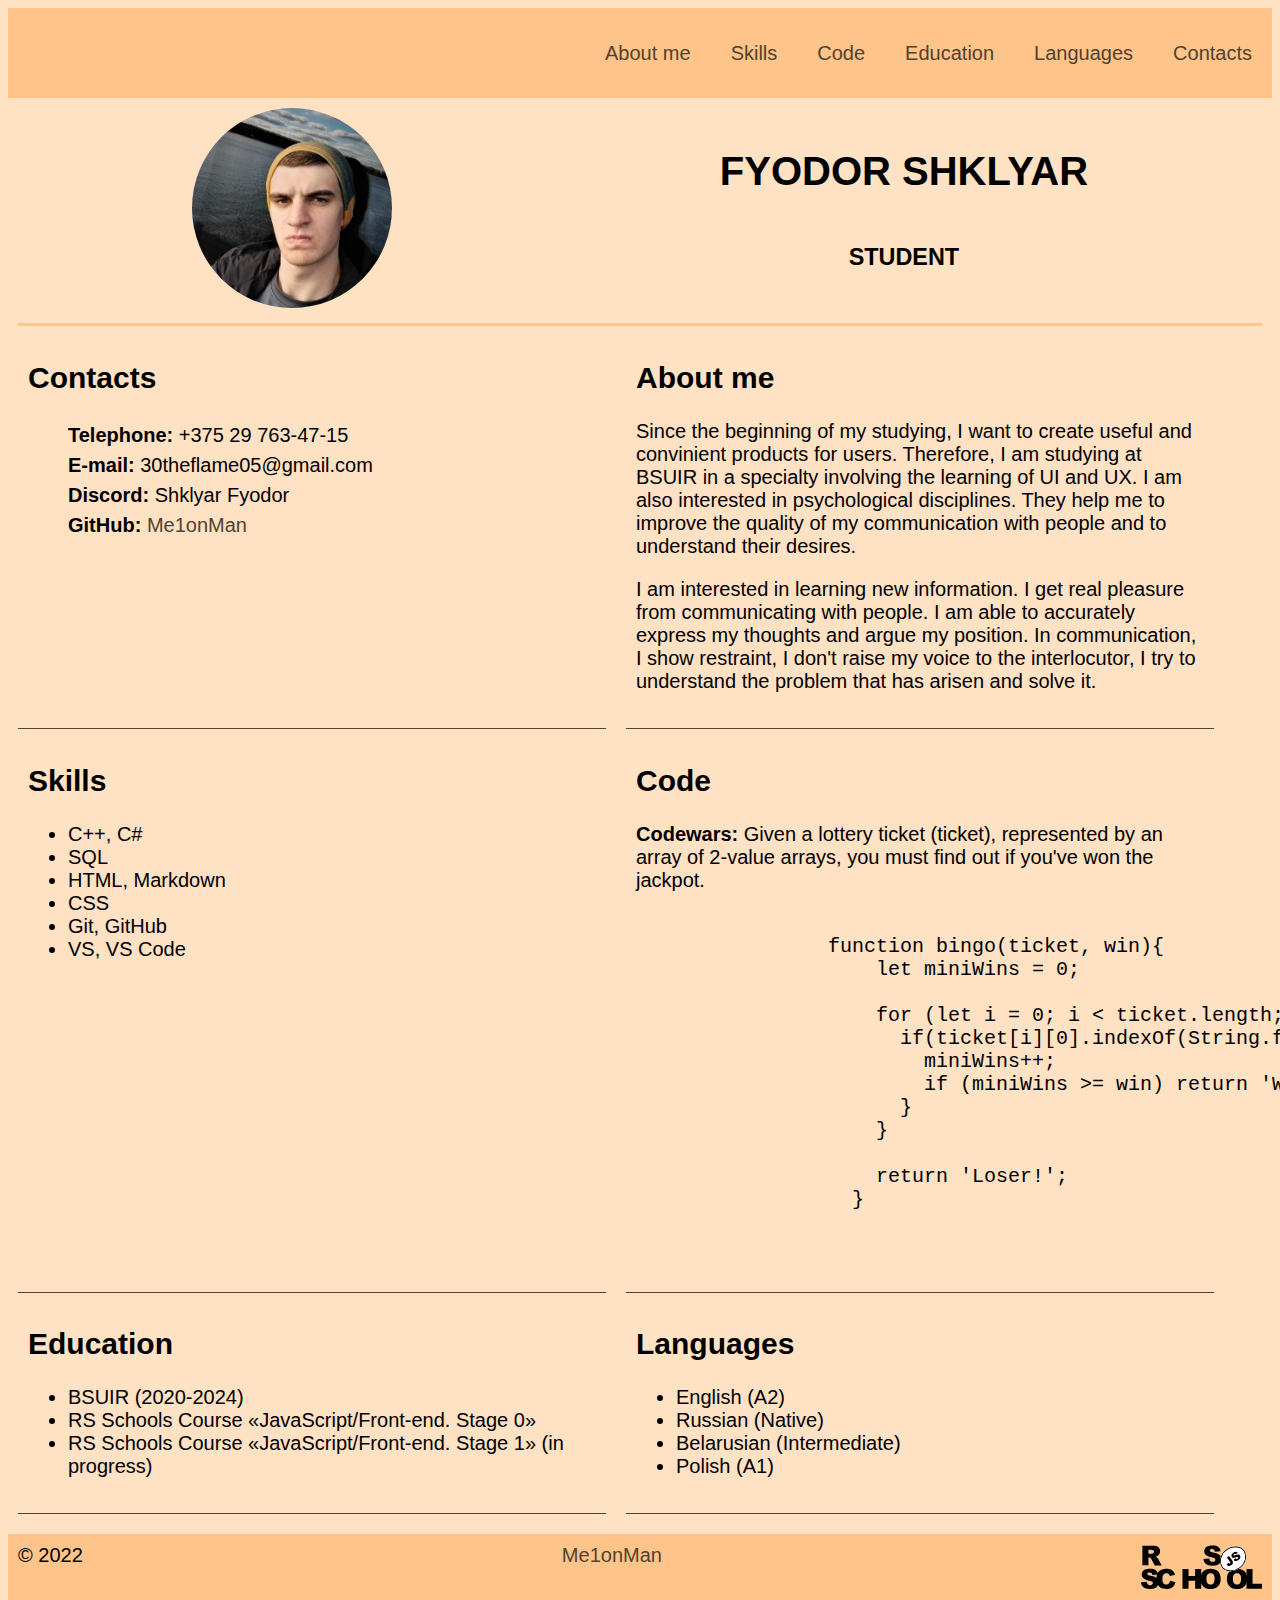
<file: index.html>
<!DOCTYPE html>
    <html lang="en">
    <head>
        <meta charset="UTF-8">
        <meta http-equiv="X-UA-Compatible" content="IE=edge">
        <meta name="viewport" content="width=device-width, initial-scale=1.0">
        <title>CV</title>
        <link rel="stylesheet" href="style.css">
    </head>

    <body>
        <header class="header">
            <div class="container">
                <nav class="nav">
                    <ul class="nav-list">
                        <li class="nav-item"><a href="#summary" class="nav-link">About me</a></li>
                        <li class="nav-item"><a href="#skills" class="nav-link">Skills</a></li>
                        <li class="nav-item"><a href="#code" class="nav-link">Code</a></li>
                        <li class="nav-item"><a href="#education" class="nav-link">Education</a></li>
                        <li class="nav-item"><a href="#languages" class="nav-link">Languages</a></li>
                        <li class="nav-item"><a href="#contacts" class="nav-link">Contacts</a></li>
                    </ul>
                </nav>
            </div>
        </header>

        <main class="main">
            <div class="container main-container">
                <section class="section section-profile" id="profile">
                    <img src="assets/images/ProfilePhotoSquare.jpg" alt="profile-photo" id="profile-photo">
                    
                    <div class="section-profile-title">
                        <h1 class="section-title">Fyodor Shklyar</h1>
                        <h3>Student</h3>
                    </div>
                </section>

                <section class="section" id="contacts">
                    <h2 class="section-title">Contacts</h2>
                    <ul class="contacts-list">
                        <li class="contacts-item"><strong>Telephone:</strong> +375 29 763-47-15</li>
                        <li class="contacts-item"><strong>E-mail:</strong> 30theflame05@gmail.com</li>
                        <li class="contacts-item"><strong>Discord:</strong> Shklyar Fyodor</li>
                        <li class="contacts-item">
                            <strong>GitHub: </strong>
                            <a href="https://github.com/Me1onMan" class="gh-link">Me1onMan</a>
                        </li>
                    </ul>
                </section>

                <section class="section" id="summary">
                    <h2 class="section-title">About me</h2>
                    <p>
                        Since the beginning of my studying, I want to create useful and convinient products for users. Therefore, I am studying at BSUIR in a specialty involving the learning of UI and UX. I am also interested in psychological disciplines. They help me to improve the quality of my communication with people and to understand their desires.
                    </p>
                    <p>
                        I am interested in learning new information. I get real pleasure from communicating with people. I am able to accurately express my thoughts and argue my position. In communication, I show restraint, I don't raise my voice to the interlocutor, I try to understand the problem that has arisen and solve it.
                    </p>
                </section>

                <section class="section" id="skills">
                    <h2 class="section-title">Skills</h2>
                    <ul class="skills-list">
                        <li class="skills-item">C++, C#</li>
                        <li class="skills-item">SQL</li>
                        <li class="skills-item">HTML, Markdown</li>
                        <li class="skills-item">CSS</li>
                        <li class="skills-item">Git, GitHub</li>
                        <li class="skills-item">VS, VS Code</li>
                    </ul>
                </section>

                <section class="section" id="code">
                    <h2 class="section-title">Code</h2>
                    <p>
                        <b>Codewars:</b> Given a lottery ticket (ticket), represented by an array of 2-value arrays, you must find out if you've won the jackpot.
                    </p>
                    <pre>
                    <code class="code">
                function bingo(ticket, win){
                    let miniWins = 0;
                
                    for (let i = 0; i &lt; ticket.length; i++) {
                      if(ticket[i][0].indexOf(String.fromCharCode(ticket[i][1])) !== -1) {
                        miniWins++;
                        if (miniWins &gt;= win) return 'Winner!';
                      }
                    }
                  
                    return 'Loser!';
                  }
                    </code>
                    </pre>
                </section>

                <section class="section" id="education">
                    <h2 class="section-title">Education</h2>
                    <ul class="education-list">
                        <li class="education-item">BSUIR (2020-2024)</li>
                        <li class="education-item">RS Schools Course «JavaScript/Front-end. Stage 0»</li>
                        <li class="education-item">RS Schools Course «JavaScript/Front-end. Stage 1» (in progress)</li>
                    </ul>
                </section>

                <section class="section" id="languages">
                    <h2 class="section-title">Languages</h2>
                    <ul class="languages-list">
                        <li class="languages-item">English (A2)</li>
                        <li class="languages-item">Russian (Native)</li>
                        <li class="languages-item">Belarusian (Intermediate)</li>
                        <li class="languages-item">Polish (A1)</li>
                    </ul>
                </section>
            </div>
        </main>

        <footer class="footer">
            <div class="container footer-container">
                &copy; 2022 
                <a href="https://github.com/Me1onMan" class="gh-link">
                    Me1onMan
                </a>

                <a href="https://rs.school/js/" class="rss">
                    <img src="/assets/svg/rs-school-js.svg" alt="rss-js-logo" class="rss-js-logo" id="rss-js-logo">
                </a>
            </div>
        </footer>
    </body>
    </html>
</file>
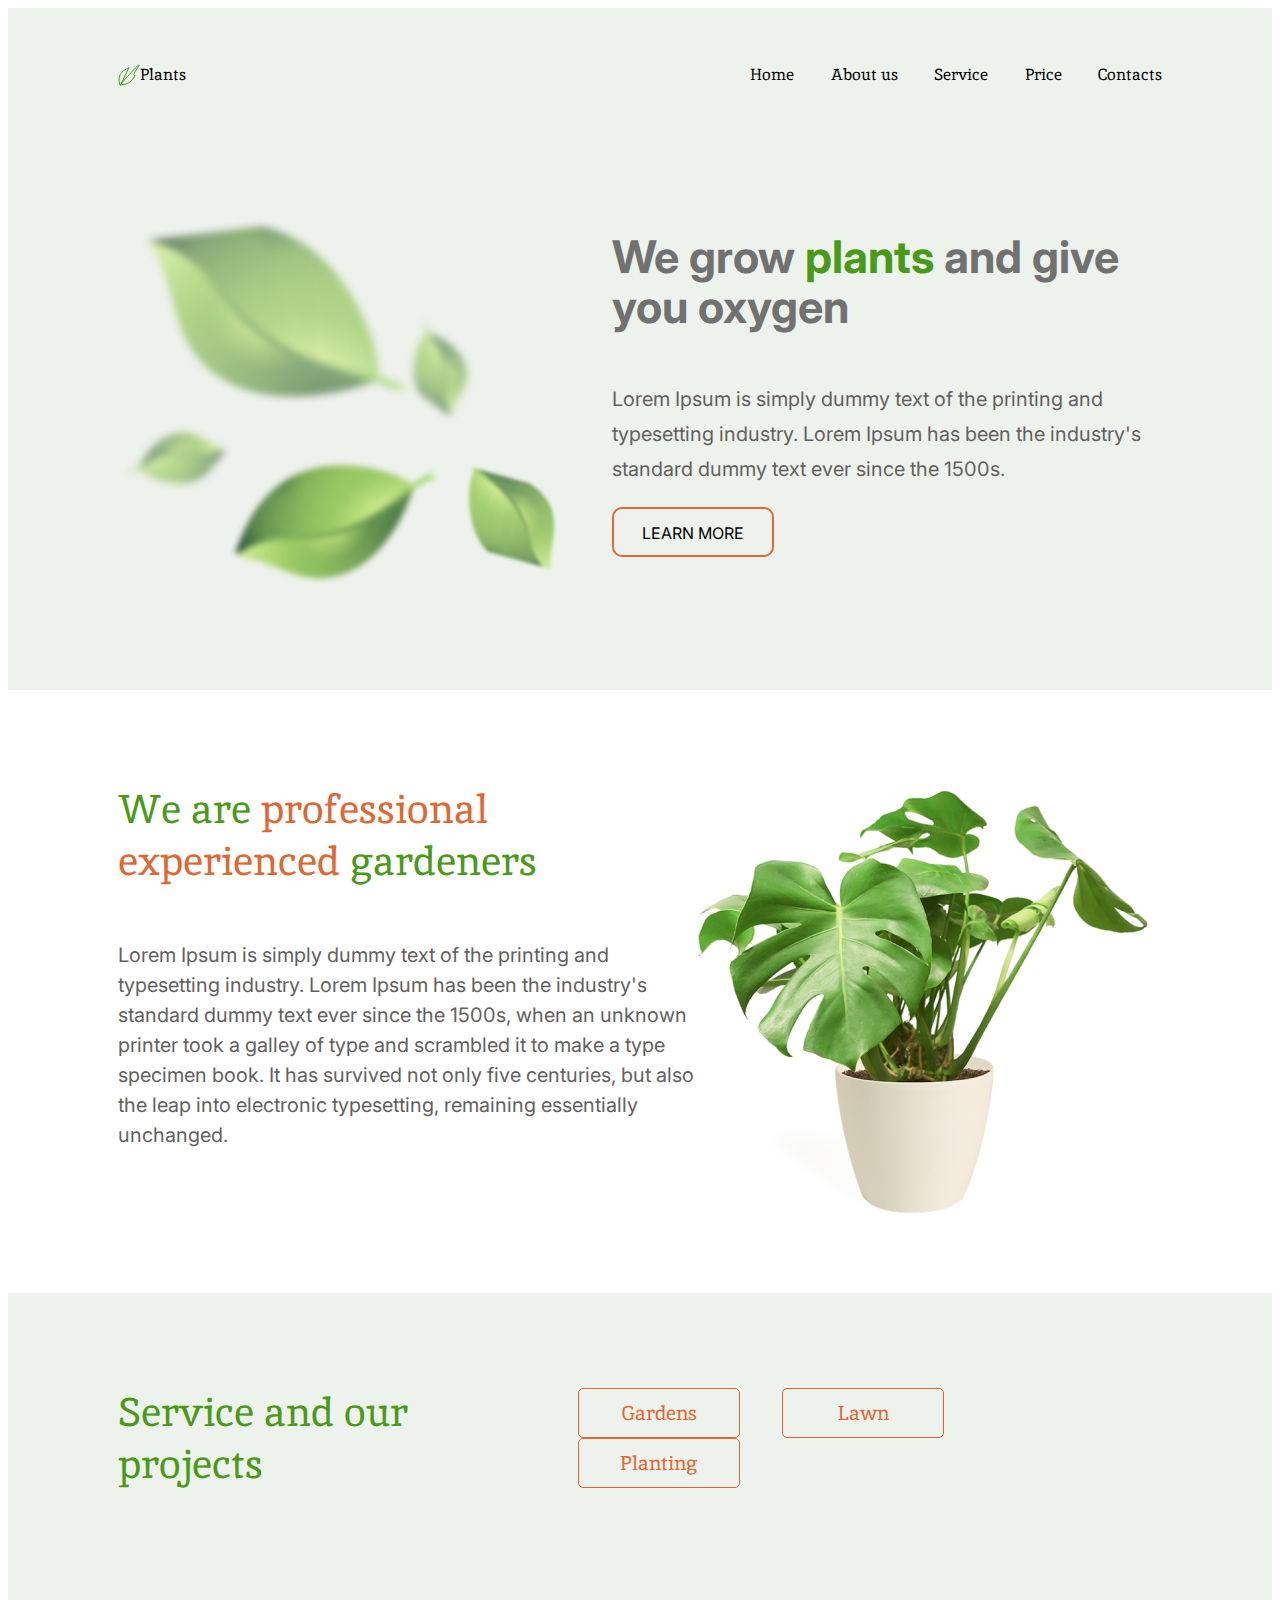
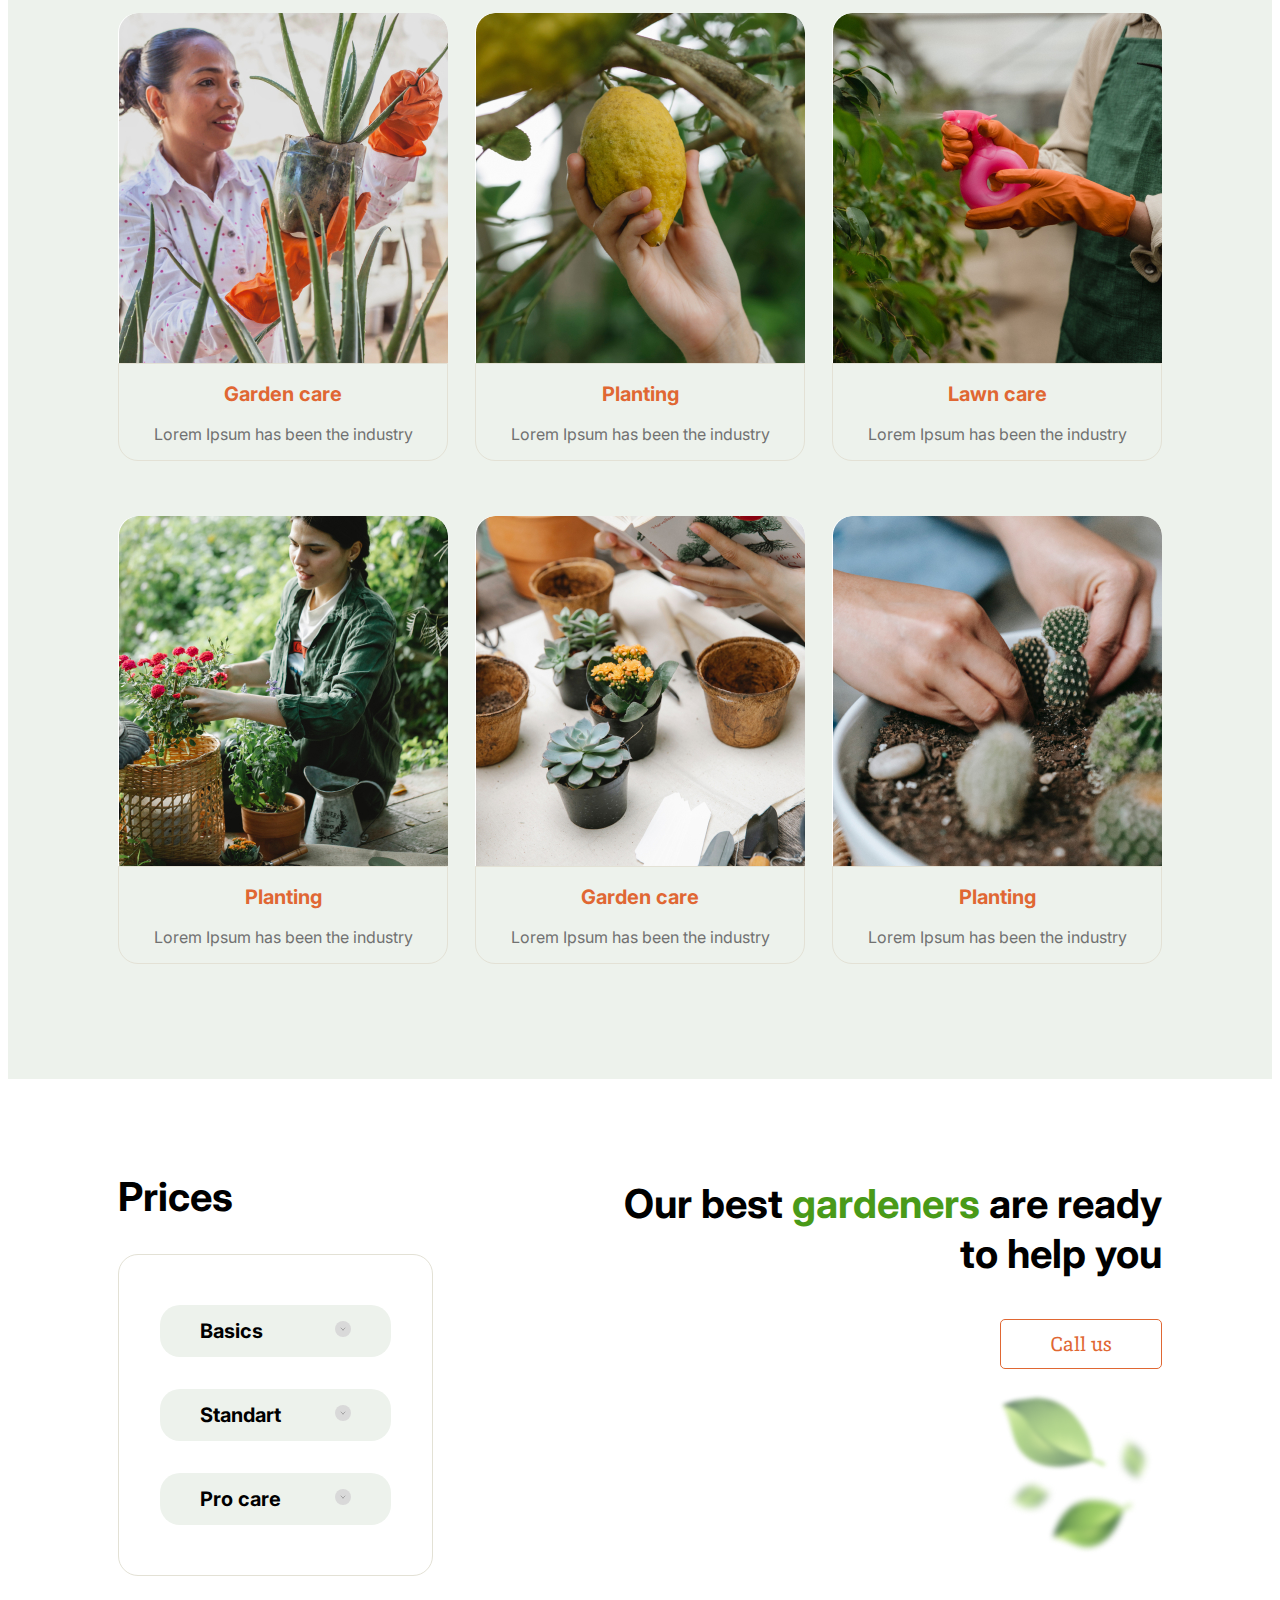
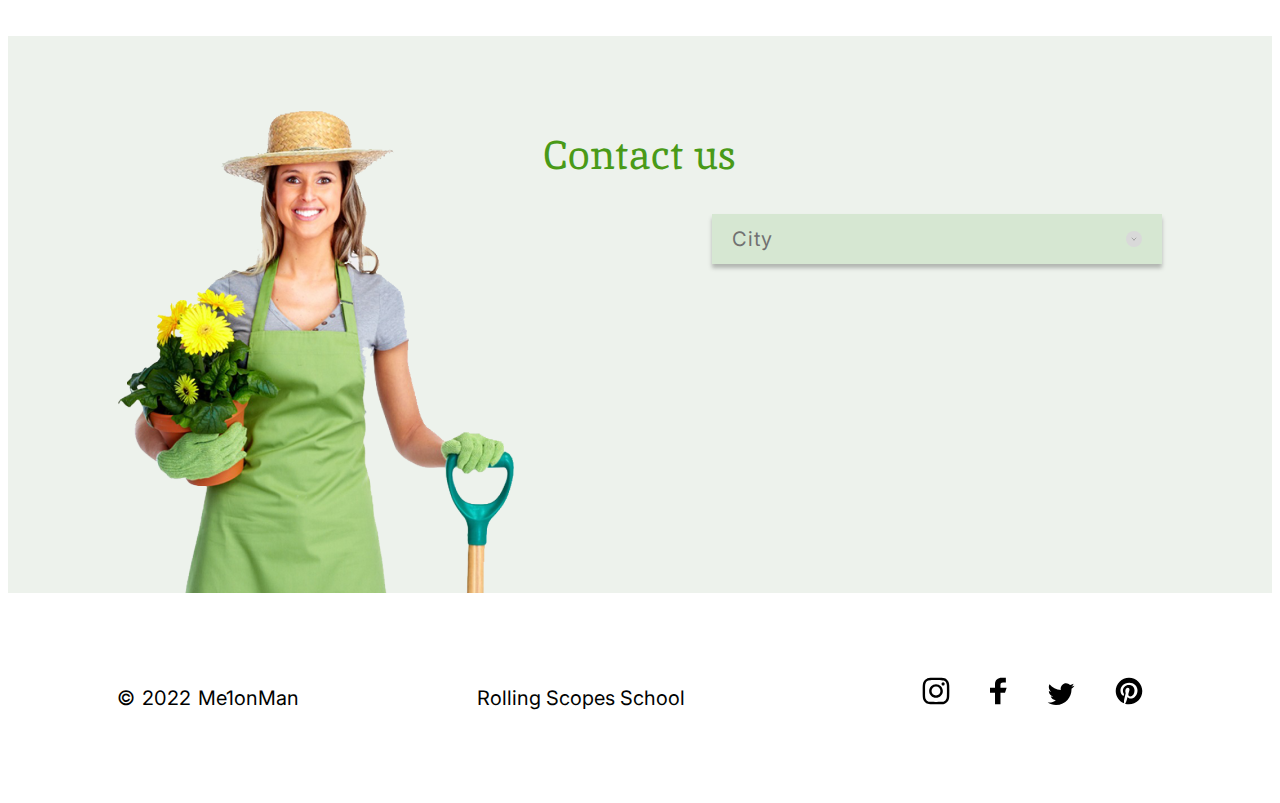
<file: plants/index.html>
<!DOCTYPE html>
<html lang="en">
<head>
    <meta charset="UTF-8">
    <meta name="viewport" content="width=device-width, initial-scale=1.0">
    <title>Plants</title>
    <link rel="stylesheet" href="style.css">
    <link rel="preconnect" href="https://fonts.googleapis.com">
    <link rel="preconnect" href="https://fonts.gstatic.com" crossorigin>
    <link href="https://fonts.googleapis.com/css2?family=Inika:wght@400;700&family=Inter:wght@400;700&display=swap" rel="stylesheet">
</head>

<body>
    <header>
        <div class="container logo">
            <img src="/plants/assets/svg/logo.svg" alt="plants-logo" class="plants-logo">
            <span>Plants</span>
        </div>

        <div class="container">
            <nav class="nav">
                <ul class="nav-list">
                    <li class="nav-item"><a href="#welcome" class="nav-link">Home</a></li>
                    <li class="nav-item"><a href="#about" class="nav-link">About us</a></li>
                    <li class="nav-item"><a href="#service" class="nav-link">Service</a></li>
                    <li class="nav-item"><a href="#prices" class="nav-link">Price</a></li>
                    <li class="nav-item"><a href="#contacts" class="nav-link">Contacts</a></li>
                </ul>
            </nav>
        </div>
    </header>

    <main>
        <section class="section" id="welcome">
            <div class="container image-container">
                <img src="/plants/assets/images/leafs-welcome.png" alt="leafs" class="leafs-welcome">
            </div>
            
            <div class="container description-container">
                <h1 class="section-title">We grow <span class="green">plants</span> and give you oxygen</h1>
                <p>Lorem Ipsum is simply dummy text of the printing and typesetting industry. Lorem Ipsum has been the industry's standard dummy text ever since the 1500s.</p>
                <button class="button button-learn-more">LEARN MORE</button>
            </div>
        </section>

        <section class="section" id="about">
            <div class="container image-container">
                <img src="/plants/assets/images/houseplant-1.png" alt="houseplant" class="houseplant-1">
            </div>
            <div class="container description-container">
                <h2 class="section-title">We are <span class="orange">professional experienced</span> gardeners</h2>
                <p>Lorem Ipsum is simply dummy text of the printing and typesetting industry. Lorem Ipsum has been the industry's standard dummy text ever since the 1500s, when an unknown printer took a galley of type and scrambled it to make a type specimen book. It has survived not only five centuries, but also the leap into electronic typesetting, remaining essentially unchanged. </p>
            </div>
        </section>

        <section class="section" id="service">
            <div class="container services-content">
                <h2 class="section-title">Service and our projects</h2>
                <div class="container container-services-buttons">
                    <button class="button">Gardens</button>
                    <button class="button">Lawn</button>
                    <button class="button">Planting</button>
                </div>
            </div>

            <div class="container services">
                <div class="container service-item">
                    <img src="/plants/assets/images/service-1.jpg" alt="img" class="image">
                    <div class="service-description">
                        <h3 class="service-title">Garden care</h3>
                        <p>Lorem Ipsum has been the industry</p>
                    </div>
                </div>

                <div class="container service-item">
                    <img src="/plants/assets/images/service-2.jpg" alt="img" class="image">
                    <div class="service-description">
                        <h3 class="service-title">Planting</h3>
                        <p>Lorem Ipsum has been the industry</p>
                    </div>
                </div>

                <div class="container service-item">
                    <img src="/plants/assets/images/service-3.jpg" alt="img" class="image">
                    <div class="service-description">
                        <h3 class="service-title">Lawn care</h3>
                        <p>Lorem Ipsum has been the industry</p>
                    </div>
                </div>

                <div class="container service-item">
                    <img src="/plants/assets/images/service-4.jpg" alt="img" class="image">
                    <div class="service-description">
                        <h3 class="service-title">Planting</h3>
                        <p>Lorem Ipsum has been the industry</p>
                    </div>
                </div>

                <div class="container service-item">
                    <img src="/plants/assets/images/service-5.jpg" alt="img" class="image">
                    <div class="service-description">
                        <h3 class="service-title">Garden care</h3>
                        <p>Lorem Ipsum has been the industry</p>
                    </div>
                </div>

                <div class="container service-item">
                    <img src="/plants/assets/images/service-6.jpg" alt="img" class="image">
                    <div class="service-description">
                        <h3 class="service-title">Planting</h3>
                        <p>Lorem Ipsum has been the industry</p>
                    </div>
                </div>
            </div>
        </section>

        <section class="section" id="prices">
            <div class="container prices-wrapper">
                <div class="container prices">
                    <h2 class="section-title">Prices</h2>
                    <div class="prices-button-wrapper">
                        <div class="price-item">
                            <span class="name">Basics</span>
                            <div class="accordion-button">
                                <img src="/plants/assets/svg/arrow.svg" alt="arrow" class="arrow">
                            </div>
                        </div>

                        <div class="price-item">
                            <span class="name">Standart</span>
                            <div class="accordion-button">
                                <img src="/plants/assets/svg/arrow.svg" alt="arrow" class="arrow">
                            </div>
                        </div>

                        <div class="price-item">
                            <span class="name">Pro care</span>
                            <div class="accordion-button">
                                <img src="/plants/assets/svg/arrow.svg" alt="arrow" class="arrow">
                            </div>
                        </div>
                    </div>
                </div>

                <div class="description-container">
                    <div class="container call-us">
                        <p>Our best <span class="green">gardeners</span> are ready to help you</p>
                        <button class="button">Call us</button>
                    </div>
                
                    <div class="container image-container">
                        <img src="/plants/assets/images/leafs-prices.png" alt="leafs" class="leafs-prices">
                    </div>
                </div>
            </div>
        </section>

        <section class="section" id="contacts">
            <div class="container">
                <div class="title">
                    <h2>Contact us</h2>
                </div>
                
                <div class="contacts-wrapper">
                    <div class="contacts-container">
                        <span class="name">City</span>
                        <div class="accordion-button">
                            <img src="/plants/assets/svg/arrow.svg" alt="arrow" class="arrow">
                        </div>
                    </div>
                </div>
            </div>
        </section>
    </main>

    <footer class="footer">
        <div class="footer-content">
            <div class="footer-data">
                <span>&copy;</span>
                <span>2022</span>   
                <a href="https://github.com/Me1onMan" class="gh-link">Me1onMan</a>
            </div>

            <a href="https://rs.school/js-stage0/" class="rsschool-link">Rolling Scopes School</a>

            <ul class="social-list">
                <li class="social-item"><a href="" class="social-link"><img src="/plants/assets/svg/instagram.svg" alt="instagram" class="instagram-logo"></a></li>
                <li class="social-item"><a href="" class="social-link"><img src="/plants/assets/svg/facebook.svg" alt="facebook" class="facebook-logo"></a></li>
                <li class="social-item"><a href="" class="social-link"><img src="/plants/assets/svg/twitter.svg" alt="twitter" class="twitter-logo"></a></li>
                <li class="social-item"><a href="" class="social-link"><img src="/plants/assets/svg/pintrest.svg" alt="pintrest" class="pintrest-logo"></a></li>
            </ul>
        </div>
    </footer>
</body>
</html>
</file>
<file: style.css>
html {
    scroll-behavior: smooth; 
    background-color: rgba(255, 196, 138, 0.5);
}

@media (max-width: 760px) {
    .section {
      width: 100%;
    }
}

header {
    background-color: rgba(255, 196, 138, 1);
}

body {
    box-sizing: border-box;
    /*border: 1px solid red;*/
    display: flex;
    flex-direction: column;
    justify-content: space-between;
    font-family: Verdana, Geneva, Tahoma, sans-serif;
    font-size: 20px;
}

.contacts-item {
    list-style: none;
    line-height: 1.5em;

}

.gh-link {
    text-decoration: none;
    color: #54412e;
}

#profile-photo {
    width: 200px;
    height: 200px;
    border-radius: 50%;
}

#profile {
    display: flex;
    justify-content: space-around;
    width: 100%;
    border-bottom: 3px solid rgba(255, 196, 138, 1);
}

.container {
    max-width: 1440px;
    margin: 0 auto;
}

.main-container {
    display: flex;
    flex-wrap: wrap;
}
  
.section {
    /*border: 1px solid green;*/
    width: calc(50% - 64px);
    padding: 10px;
    padding-bottom: 15px;
    border-bottom: 1px solid #54412e;
    margin-left: 10px;
    margin-right: 10px;
}

.section-profile-title {
    display: flex;
    flex-direction: column;
    justify-content: center;
    align-content: center;
    text-align: center;  
    text-transform: uppercase;
}
  
.nav-list {
    /*border: 1px solid blue;*/
    display: flex;
    justify-content: flex-end;
    align-items: center;
    list-style: none;
}

.nav-link {
    padding: 0 20px;
    font-size: 20px;
    line-height: 50px;
    text-decoration: none;
    color: #54412e;
}

footer {
    background-color: rgba(255, 196, 138, 1);
    padding: 10px;
    margin-top: 20px;
}

.footer-container {
    display: flex;
    justify-content: space-between;
}

#rss-js-logo {
    width: 121px;
    height: 45px;
}
</file>
<file: plants/style.css>
html {
    scroll-behavior: smooth;
    max-width: 1440px;
    margin: 0 auto;
}

/*---header---*/

header {
    box-sizing: border-box;
    display: flex;
    justify-content: space-between;
    align-items: center;
    height: 134px;
    background-color: #EDF2EC;
    padding-right: 110px;
    padding-left: 110px;
}

header span, header a {
    font-family: 'Inika', serif;
    font-style: normal;
    font-weight: 400;
    font-size: 16px;
    line-height: 50px;
}

.logo {
    display: flex;
    align-items: center;
    justify-content: center;
}

.nav-list {
    box-sizing: border-box;
    width: 452px;
    height: 50px;
    display: flex;
    justify-content: space-between;
    align-items: center;
    list-style: none;
}

.nav-link {
    text-decoration: none;
    color: #010201;
}

/*---main---*/

h1, h3, p {
    font-family: 'Inter', sans-serif;
    font-style: normal;
}

h2 {
    font-family: 'Inika', serif;
    font-style: normal;
    font-weight: 400;
    color: #499A18;
    font-size: 40px;
    line-height: 52px;
}

h1 {
    font-weight: 700;
    font-size: 45px;
    line-height: 50px;
    color: #717171;
}

p {
    color: #636060;
}

.green {
    color: #499A18;
}
.orange {
    color: #E06733;
}

main {
    display: flex;
    flex-direction: column;
    min-height: calc(100vh - 264px);
}

.container {
    box-sizing: border-box;
}

.section {
    box-sizing: border-box;
    display: flex;
    padding: 60px 110px;
    justify-content: space-between;
}

.button {
    font-family: 'Inika', serif;
    font-style: normal;
    font-weight: 400;
    font-size: 20px;
    line-height: 26px;
    color: #E06733;
    background-color: #EDF2EC;
    box-sizing: border-box;
    border: 1px solid #e06733;
    border-radius: 5px;
    width: 162px;
    height: 50px;
}

/*---welcome-section---*/

#welcome {
    background-color: #EDF2EC;
}

#welcome p {
    font-weight: 400;
    font-size: 20px;
    line-height: 35px;
}

#welcome button {
    font-family: 'Inter', sans-serif;
    font-style: normal;
    font-weight: 400;
    font-size: 16px;
    line-height: 20px;
    color: #000000;
}

.description-container {
    display: flex;
    justify-content: space-between;
    flex-direction: column;
    width: 550px;
    height: 340px;
}

.button-learn-more {
    box-sizing: border-box;
    border-width: 2px;
    border-radius: 10px;
    padding: 14px 27px;

    font-family: 'Inter', sans-serif;
    font-style: normal;
    font-weight: 400;
    font-size: 16px;
    line-height: 20px;
}

/*---about-section---*/

#about p {
    font-weight: 400;
    font-size: 20px;
    line-height: 30px;
}

#about .description-container {
    order: -1;
    width: 605px;
    height: 350px;
}

/*---service-section---*/

#service button {
    font-size: 20px;
    line-height: 26px;
    color: #E06733;
}

#service h3 {
    font-weight: 700;
    font-size: 20px;
    line-height: 20px;
    color: #E06733;
}

.service-item p {
    font-weight: 400;
    font-size: 16px;
    line-height: 20px;
    color: #717171;
}

#service {
    background-color: #EDF2EC;
    flex-direction: column;
}

.container-services-buttons  .button{
    margin: 0 19px 0 19px;
}

.services-content {
    display: flex;
    flex-direction: row;
    justify-content: space-between;
    align-items: center;
    width: 100%;
}

.services {
    margin-top: 90px;
    display: flex;
    justify-content: space-between;
    flex-wrap: wrap;
}

.service-item {
    display: inline-block;
    border-radius: 20px;
    margin-bottom: 55px;
}

.image {
    border-radius: 20px 20px 0 0;
}

.service-description {
    border: 1px solid #E3E1D5;
    border-radius: 0 0 20px 20px;
    margin-top: -4px;
}

.service-item p, .service-item h3 {
    text-align: center;
}

/*---prices-section---*/

#prices h2 {
    font-family: 'Inter', sans-serif;
    font-style: normal;
    font-weight: 700;
    font-size: 40px;
    line-height: 48px;
    color: #000000;
}

#prices p {
    font-weight: 700;
    font-size: 40px;
    line-height: 50px;
    text-align: right;
    color: #000000;
}

#prices .button {
    background-color: #fff;
}

.price-item .name {
    font-family: 'Inter', sans-serif;
    font-style: normal;
    font-weight: 700;
    font-size: 20px;
    line-height: 20px;
    color: #000000;
}

.prices-wrapper {
    display: flex;
    justify-content: space-between;
    width: 100%;
}

.prices-button-wrapper {
    border: 1px solid #E3E1D5;

    box-sizing: border-box;
    display: flex;
    flex-direction: column;
    padding: 34px 41px;
    border-radius: 20px;
}

.price-item {
    background-color: #EDF2EC;

    box-sizing: border-box;
    display: flex;
    justify-content: space-between;
    border-radius: 20px;
    padding: 16px 40px;
    margin: 16px 0;
}

.accordion-button {
    background-color: #D9D9D9;

    display: flex;
    width: 16px;
    height: 16px;
    border-radius: 50%;
    justify-content: center;
    align-items: center;
    margin: 0 0 0 54px;
}

.prices-wrapper .description-container {
    display: flex;
    flex-direction: column;
    align-items: flex-end;
    height: 100%;
}

.container .call-us {
    display: flex;
    flex-direction: column;
    align-items: flex-end;
}

/*---contacts-section---*/

.contacts-container .name {
    font-family: 'Inter';
    font-style: normal;
    font-weight: 400;
    font-size: 20px;
    line-height: 40px;
    letter-spacing: 0.05em;
    color: #717171;
}

#contacts {
    background-color: #EDF2EC;
    padding-bottom: 0;
    min-height: 550px;
}

#contacts .container {
    background: #EDF2EC url(/plants/assets/images/contacts-woman.png) no-repeat;
    display: flex;
    flex-direction: column;
    justify-content:flex-start;
    /*align-items: flex-end;*/
    width: 100%;
    min-height: 497px;
    padding-bottom: 0;
}

#contacts h2 {
    display: flex;
    justify-content: center;
}

.contacts-wrapper {
    box-sizing: border-box;
    display: flex;
    justify-content: flex-end;
}

.contacts-container {
    background-color: #D6E7D2;
    box-shadow: 0px 4px 4px rgba(0, 0, 0, 0.25);
    box-sizing: border-box;
    display: flex;
    align-items: center;
    justify-content: space-between;
    padding: 5px 20px;
    width: 450px;
    height: 50px;
}

/*---footer---*/

footer span, footer a {
    font-family: 'Inter';
    font-style: normal;
    font-weight: 400;
    font-size: 20px;
    line-height: 50px;
    color: #000000;
}

.footer-content {
    box-sizing: border-box;
    display: flex;
    justify-content: space-between;
    align-items: center;
    height: 130px;
    margin: 40px 109px;
}

.footer-data {
    box-sizing: border-box;
    width: 182px;
    display: flex;
    justify-content: space-between;
    align-items: center;
}

.gh-link {
    text-decoration: none;
    color: #010201;
}

.rsschool-link {
    text-decoration: none;
    color: #010201;
}

.social-list{
    box-sizing: border-box;
    /*width: 188px;*/
    height: 50px;
    display: flex;
    justify-content: space-between;
    align-items: center;
    list-style: none;
}

.social-item {
    margin: 0 20px;
}

/*---active-elements---*/

.nav-link:hover {
    color: #e06733;
    cursor: pointer;
}

.accordion-button:hover {
    cursor: pointer;
}

#prices .button:hover, #service .button:hover, #welcome .button:hover {
    cursor: pointer;
    background-color: #e06733;
    color: #ffffff;
}

/*---fonts---*/

@import url('https://fonts.googleapis.com/css2?family=Inika:wght@400;700&family=Inter:wght@400;700&display=swap');
</file>
